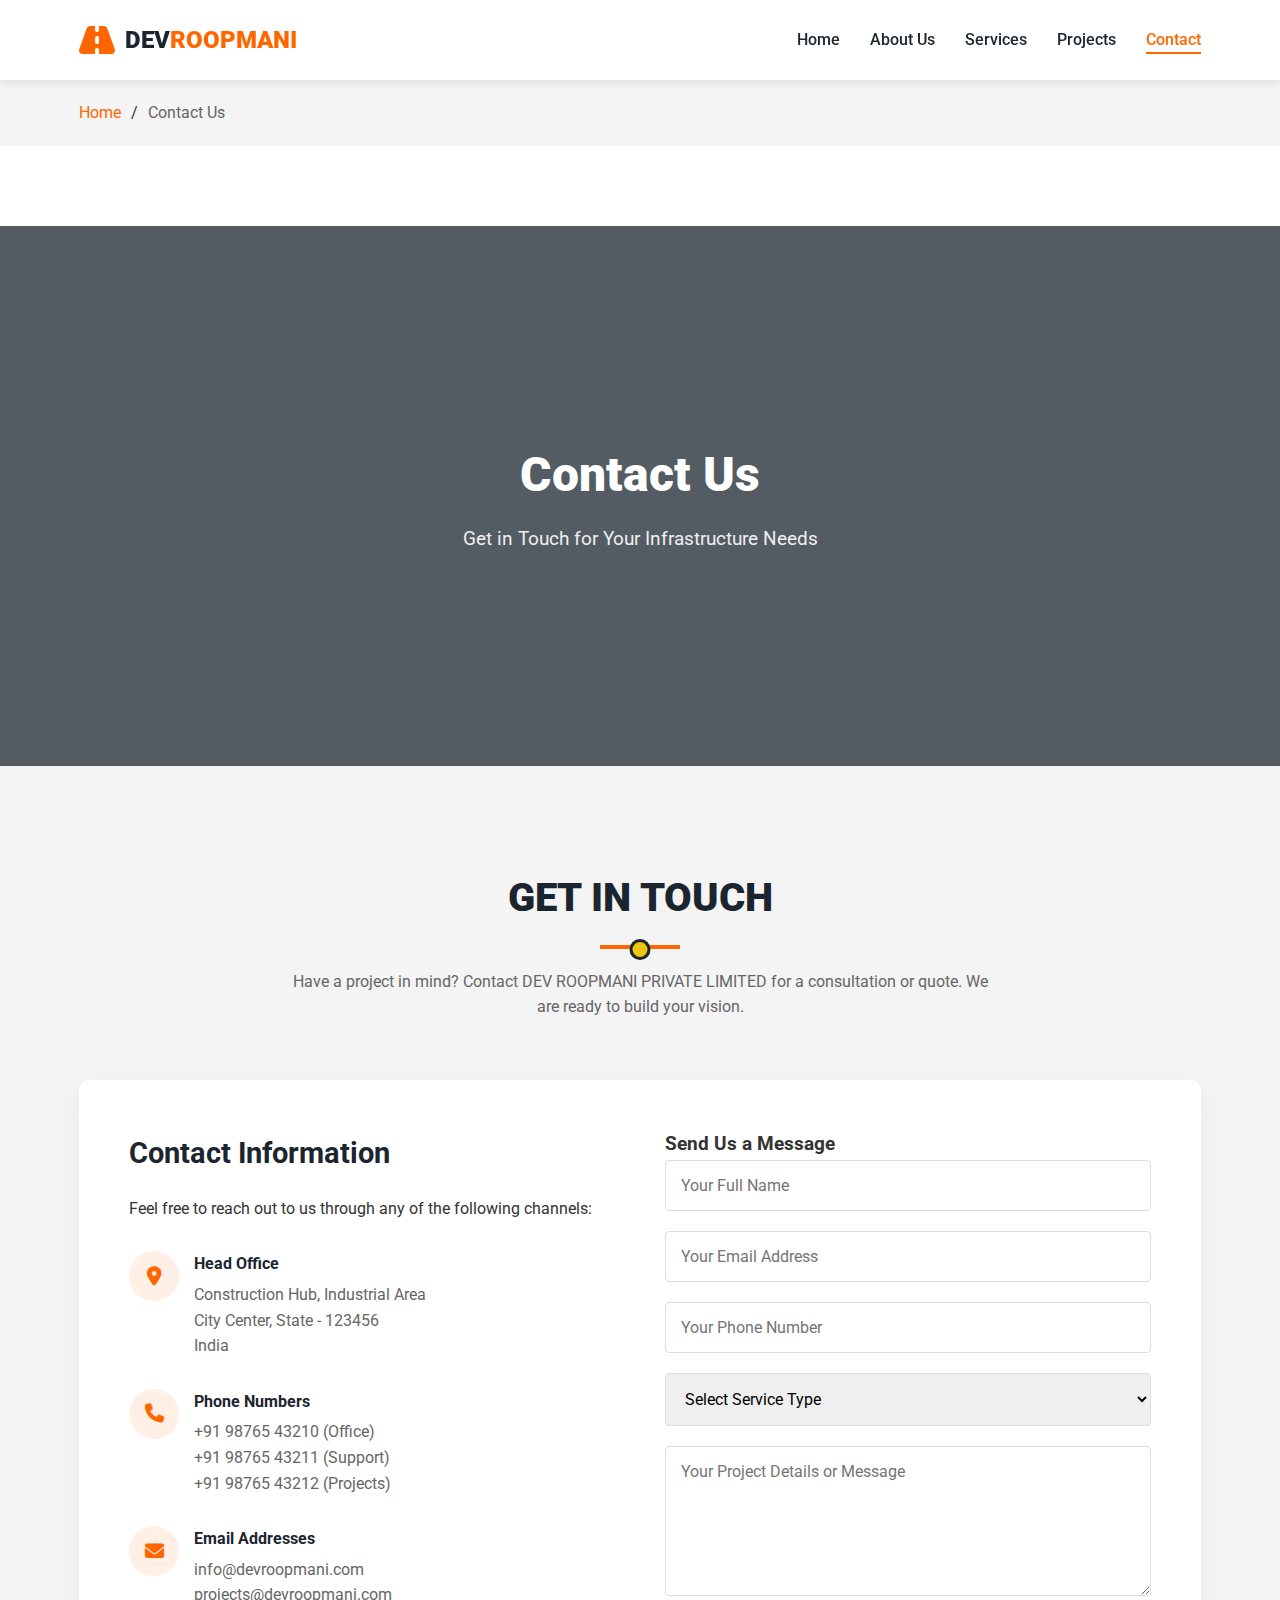
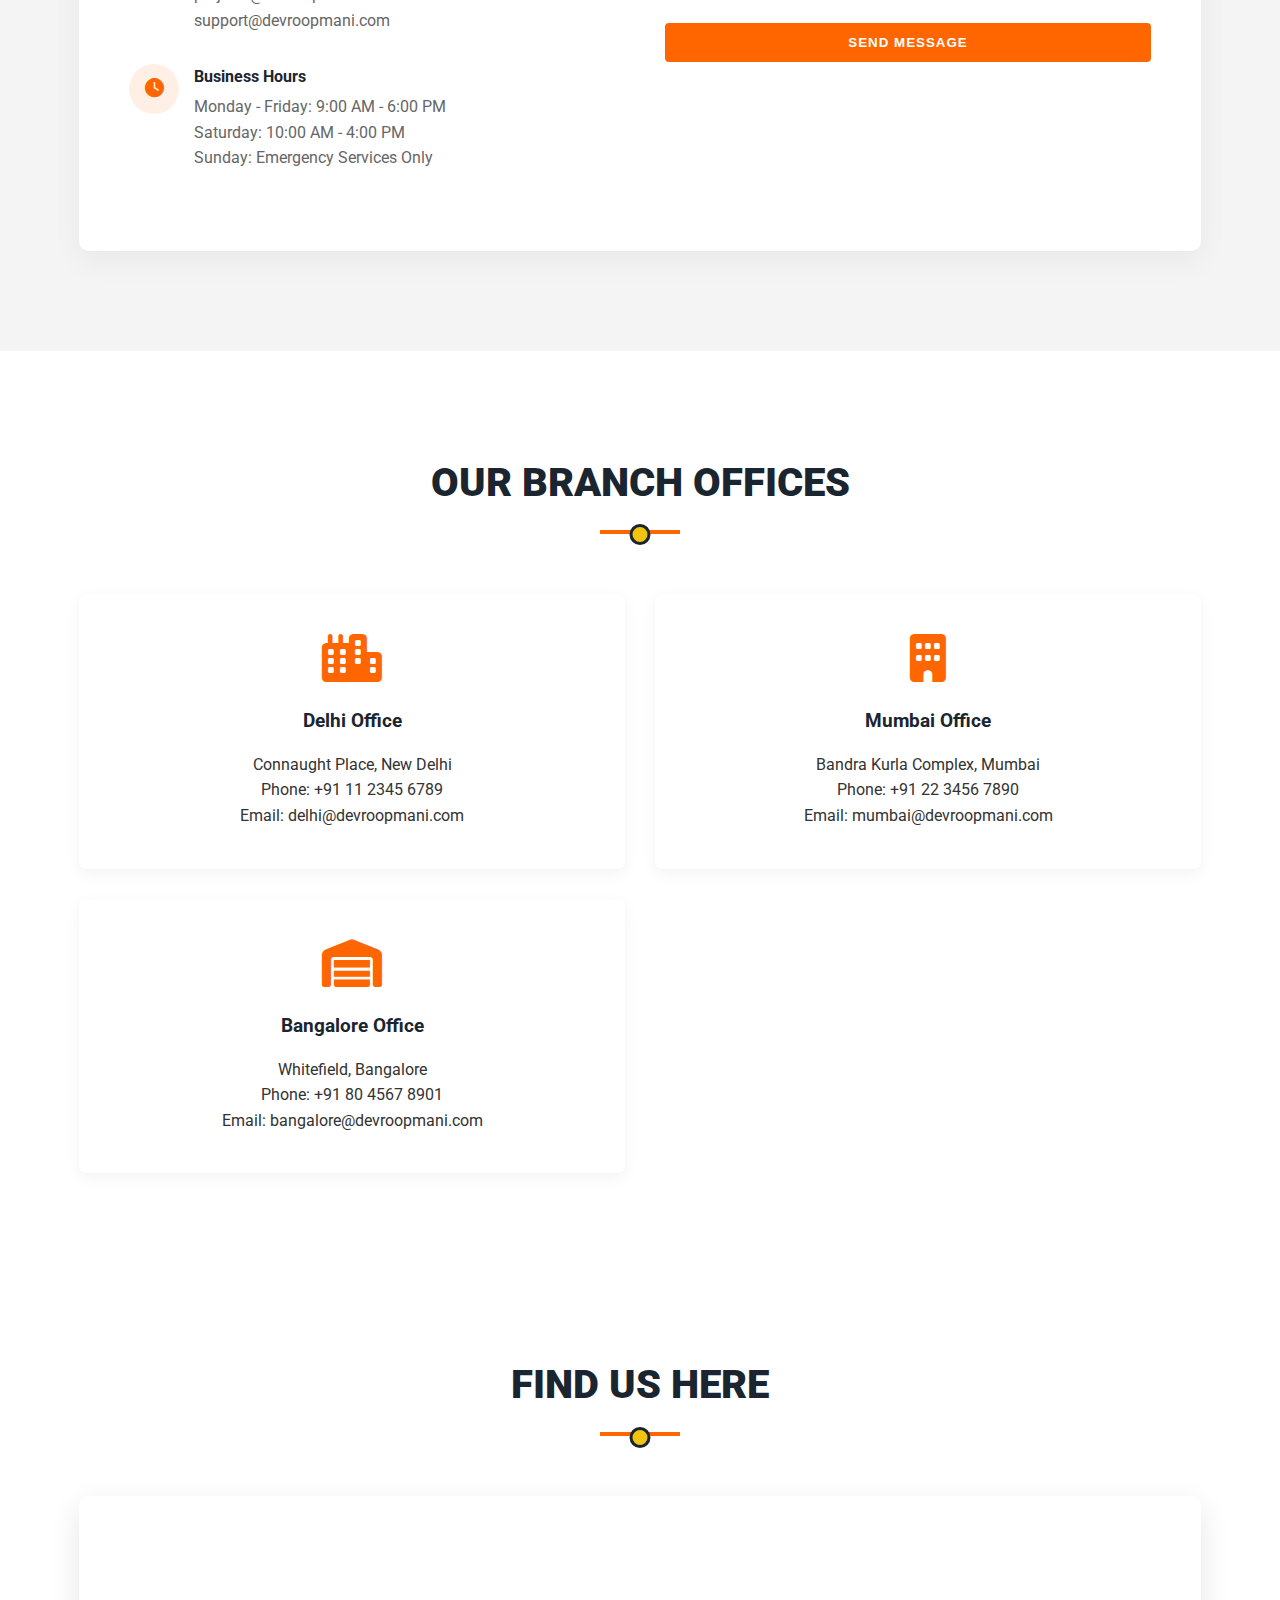
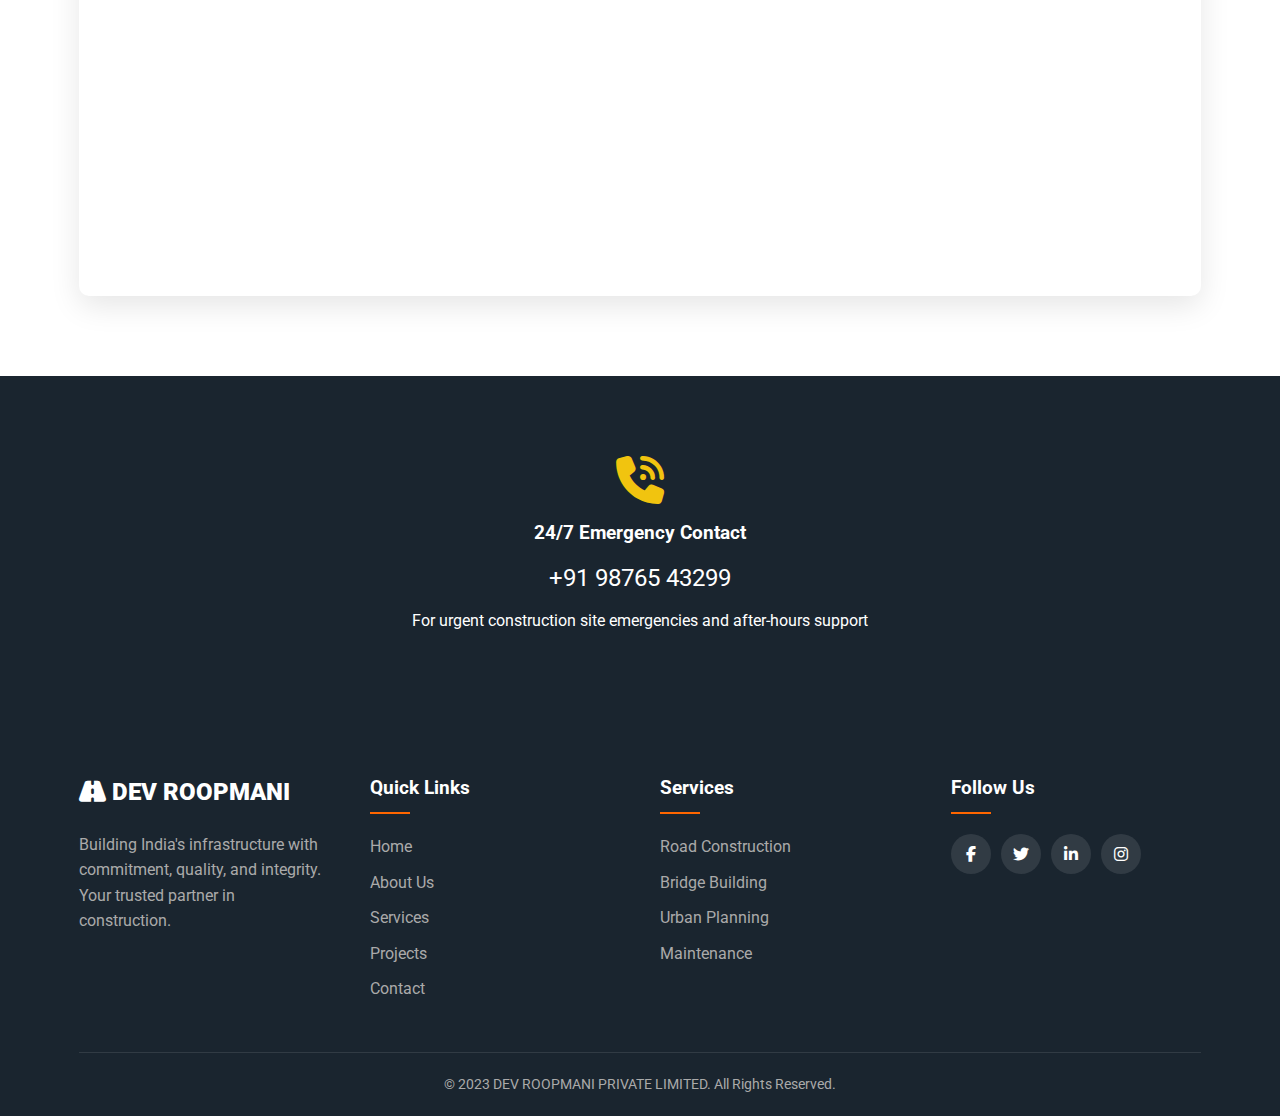
<file: contact.html>
<!DOCTYPE html>
<html lang="en">
<head>
    <meta charset="UTF-8">
    <meta name="viewport" content="width=device-width, initial-scale=1.0">
    <title>Contact Us | DEV ROOPMANI PRIVATE LIMITED</title>
    <meta name="description" content="Get in touch with DEV ROOPMANI PRIVATE LIMITED for road construction, infrastructure projects, consultations, and quotes.">
    
    <!-- Fonts -->
    <link rel="preconnect" href="https://fonts.googleapis.com">
    <link rel="preconnect" href="https://fonts.gstatic.com" crossorigin>
    <link href="https://fonts.googleapis.com/css2?family=Roboto:wght@300;400;500;700;900&family=Yellowtail&display=swap" rel="stylesheet">
    
    <!-- Font Awesome -->
    <link rel="stylesheet" href="https://cdnjs.cloudflare.com/ajax/libs/font-awesome/6.4.0/css/all.min.css">
    
    <!-- CSS Files -->
    <link rel="stylesheet" href="css/style.css">
    <link rel="stylesheet" href="css/responsive.css">
</head>
<body>
    <!-- Header -->
    <header>
        <div class="container">
            <nav>
                <a href="index.html" class="logo">
                    <i class="fa-solid fa-road"></i> DEV <span>ROOPMANI</span>
                </a>
                <ul class="nav-links" id="navLinks">
                    <li><a href="index.html">Home</a></li>
                    <li><a href="about.html">About Us</a></li>
                    <li><a href="services.html">Services</a></li>
                    <li><a href="projects.html">Projects</a></li>
                    <li><a href="contact.html" class="active">Contact</a></li>
                </ul>
                <div class="hamburger" id="hamburger">
                    <i class="fa-solid fa-bars"></i>
                </div>
            </nav>
        </div>
    </header>

    <!-- Breadcrumb -->
    <section class="breadcrumb">
        <div class="container">
            <a href="index.html">Home</a> / <span>Contact Us</span>
        </div>
    </section>

    <!-- Hero -->
    <section class="page-hero" style="background-image: linear-gradient(rgba(26, 37, 47, 0.75), rgba(26, 37, 47, 0.75)), url('https://picsum.photos/seed/contacthero/1920/1080');">
        <div class="container">
            <h1>Contact Us</h1>
            <p>Get in Touch for Your Infrastructure Needs</p>
        </div>
    </section>

    <!-- Contact Section -->
    <section class="contact-section">
        <div class="container">
            <div class="section-title">
                <h2>Get In Touch</h2>
                <span></span>
                <p style="max-width: 700px; margin: 20px auto 0; color: #666;">
                    Have a project in mind? Contact DEV ROOPMANI PRIVATE LIMITED for a consultation or quote. We are ready to build your vision.
                </p>
            </div>
            
            <div class="contact-container">
                <div class="contact-info">
                    <h3>Contact Information</h3>
                    <p style="margin-bottom: 30px;">Feel free to reach out to us through any of the following channels:</p>
                    
                    <div class="info-box">
                        <i class="fa-solid fa-location-dot"></i>
                        <div class="info-box-content">
                            <h4>Head Office</h4>
                            <p>Construction Hub, Industrial Area</p>
                            <p>City Center, State - 123456</p>
                            <p>India</p>
                        </div>
                    </div>
                    
                    <div class="info-box">
                        <i class="fa-solid fa-phone"></i>
                        <div class="info-box-content">
                            <h4>Phone Numbers</h4>
                            <p>+91 98765 43210 (Office)</p>
                            <p>+91 98765 43211 (Support)</p>
                            <p>+91 98765 43212 (Projects)</p>
                        </div>
                    </div>
                    
                    <div class="info-box">
                        <i class="fa-solid fa-envelope"></i>
                        <div class="info-box-content">
                            <h4>Email Addresses</h4>
                            <p>info@devroopmani.com</p>
                            <p>projects@devroopmani.com</p>
                            <p>support@devroopmani.com</p>
                        </div>
                    </div>
                    
                    <div class="info-box">
                        <i class="fa-solid fa-clock"></i>
                        <div class="info-box-content">
                            <h4>Business Hours</h4>
                            <p>Monday - Friday: 9:00 AM - 6:00 PM</p>
                            <p>Saturday: 10:00 AM - 4:00 PM</p>
                            <p>Sunday: Emergency Services Only</p>
                        </div>
                    </div>
                </div>

                <div class="contact-form">
                    <h3>Send Us a Message</h3>
                    <form id="contactForm">
                        <div class="form-group">
                            <input type="text" placeholder="Your Full Name" required>
                        </div>
                        <div class="form-group">
                            <input type="email" placeholder="Your Email Address" required>
                        </div>
                        <div class="form-group">
                            <input type="tel" placeholder="Your Phone Number" required>
                        </div>
                        <div class="form-group">
                            <select style="width: 100%; padding: 15px; border: 1px solid #ddd; border-radius: 4px; font-family: inherit; font-size: 1rem;">
                                <option value="">Select Service Type</option>
                                <option value="road-construction">Road Construction</option>
                                <option value="bridge-building">Bridge Building</option>
                                <option value="asphalt-paving">Asphalt Paving</option>
                                <option value="maintenance">Road Maintenance</option>
                                <option value="consultation">Project Consultation</option>
                                <option value="other">Other</option>
                            </select>
                        </div>
                        <div class="form-group">
                            <textarea rows="5" placeholder="Your Project Details or Message" required></textarea>
                        </div>
                        <button type="submit" class="btn" style="width: 100%;">Send Message</button>
                    </form>
                </div>
            </div>
        </div>
    </section>

    <!-- Branch Offices -->
    <section class="services-section" style="background-color: var(--white);">
        <div class="container">
            <div class="section-title">
                <h2>Our Branch Offices</h2>
                <span></span>
            </div>
            
            <div class="services-grid">
                <div class="service-card">
                    <i class="fa-solid fa-city service-icon"></i>
                    <h3>Delhi Office</h3>
                    <p>Connaught Place, New Delhi</p>
                    <p>Phone: +91 11 2345 6789</p>
                    <p>Email: delhi@devroopmani.com</p>
                </div>
                
                <div class="service-card">
                    <i class="fa-solid fa-building service-icon"></i>
                    <h3>Mumbai Office</h3>
                    <p>Bandra Kurla Complex, Mumbai</p>
                    <p>Phone: +91 22 3456 7890</p>
                    <p>Email: mumbai@devroopmani.com</p>
                </div>
                
                <div class="service-card">
                    <i class="fa-solid fa-warehouse service-icon"></i>
                    <h3>Bangalore Office</h3>
                    <p>Whitefield, Bangalore</p>
                    <p>Phone: +91 80 4567 8901</p>
                    <p>Email: bangalore@devroopmani.com</p>
                </div>
            </div>
        </div>
    </section>

    <!-- Map Section -->
    <section class="map-section">
        <div class="container">
            <div class="section-title">
                <h2>Find Us Here</h2>
                <span></span>
            </div>
            
            <div class="map-container">
                <iframe src="https://www.google.com/maps/embed?pb=!1m18!1m12!1m3!1d3503.837284742492!2d77.20985231508212!3d28.574782582440448!2m3!1f0!2f0!3f0!3m2!1i1024!2i768!4f13.1!3m3!1m2!1s0x390ce2daa9d9f4c9%3A0x23c7c1c45d9f0f8c!2sConnaught%20Place%2C%20New%20Delhi%2C%20Delhi!5e0!3m2!1sen!2sin!4v1629876543210!5m2!1sen!2sin" allowfullscreen="" loading="lazy"></iframe>
            </div>
        </div>
    </section>

    <!-- Emergency Contact -->
    <section class="features" style="padding: 60px 0;">
        <div class="container">
            <div class="services-grid" style="grid-template-columns: 1fr; text-align: center;">
                <div class="feature-item">
                    <i class="fa-solid fa-phone-volume" style="font-size: 3rem;"></i>
                    <h3>24/7 Emergency Contact</h3>
                    <p style="font-size: 1.5rem; margin: 10px 0;">+91 98765 43299</p>
                    <p>For urgent construction site emergencies and after-hours support</p>
                </div>
            </div>
        </div>
    </section>

    <!-- Footer -->
    <footer>
        <div class="container">
            <div class="footer-grid">
                <div class="footer-col">
                    <a href="index.html" class="footer-logo">
                        <i class="fa-solid fa-road"></i> DEV ROOPMANI
                    </a>
                    <p>Building India's infrastructure with commitment, quality, and integrity. Your trusted partner in construction.</p>
                </div>
                <div class="footer-col">
                    <h4>Quick Links</h4>
                    <ul>
                        <li><a href="index.html">Home</a></li>
                        <li><a href="about.html">About Us</a></li>
                        <li><a href="services.html">Services</a></li>
                        <li><a href="projects.html">Projects</a></li>
                        <li><a href="contact.html">Contact</a></li>
                    </ul>
                </div>
                <div class="footer-col">
                    <h4>Services</h4>
                    <ul>
                        <li><a href="services.html">Road Construction</a></li>
                        <li><a href="services.html">Bridge Building</a></li>
                        <li><a href="services.html">Urban Planning</a></li>
                        <li><a href="services.html">Maintenance</a></li>
                    </ul>
                </div>
                <div class="footer-col">
                    <h4>Follow Us</h4>
                    <div class="social-links">
                        <a href="#"><i class="fa-brands fa-facebook-f"></i></a>
                        <a href="#"><i class="fa-brands fa-twitter"></i></a>
                        <a href="#"><i class="fa-brands fa-linkedin-in"></i></a>
                        <a href="#"><i class="fa-brands fa-instagram"></i></a>
                    </div>
                </div>
            </div>
            <div class="copyright">
                <p>&copy; 2023 DEV ROOPMANI PRIVATE LIMITED. All Rights Reserved.</p>
            </div>
        </div>
    </footer>

    <!-- Toast Notification -->
    <div id="toast" class="toast">Message Sent Successfully! We will contact you soon.</div>

    <!-- JavaScript -->
    <script src="js/script.js"></script>
</body>
</html>
</file>
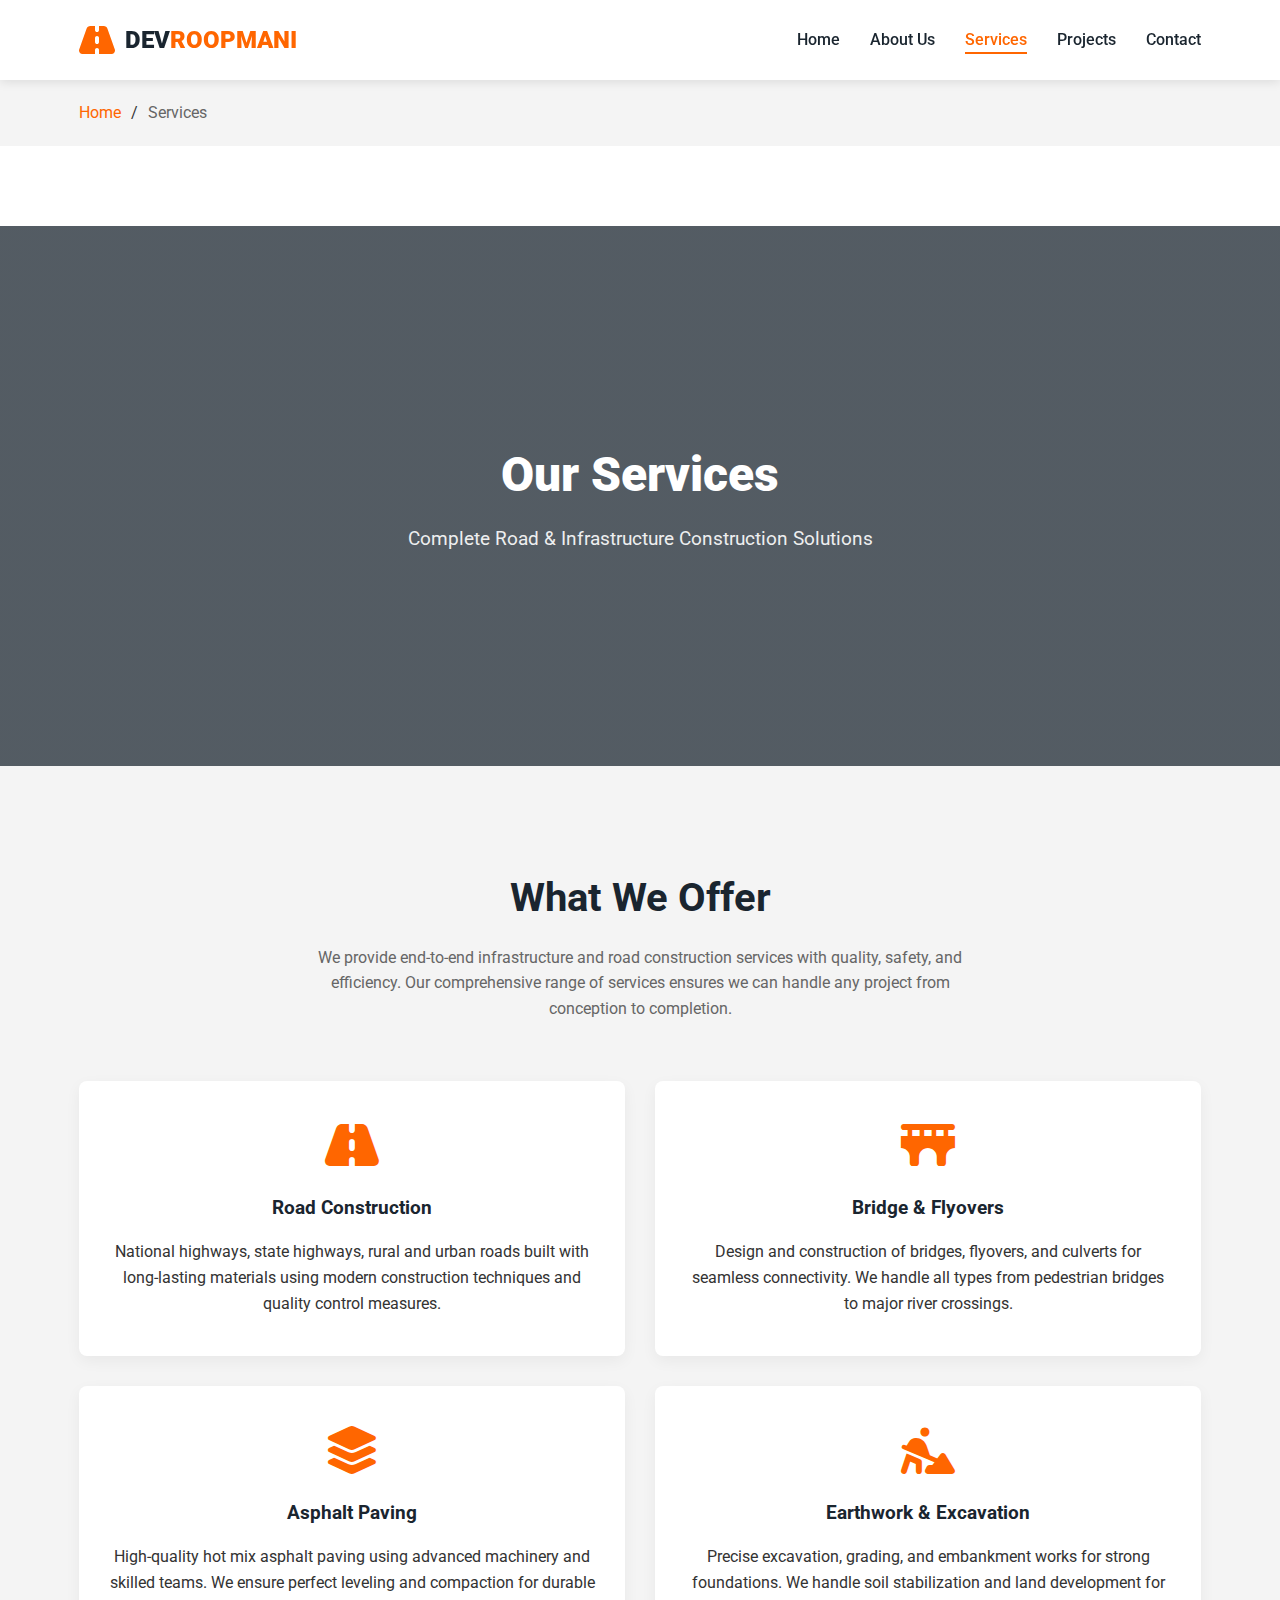
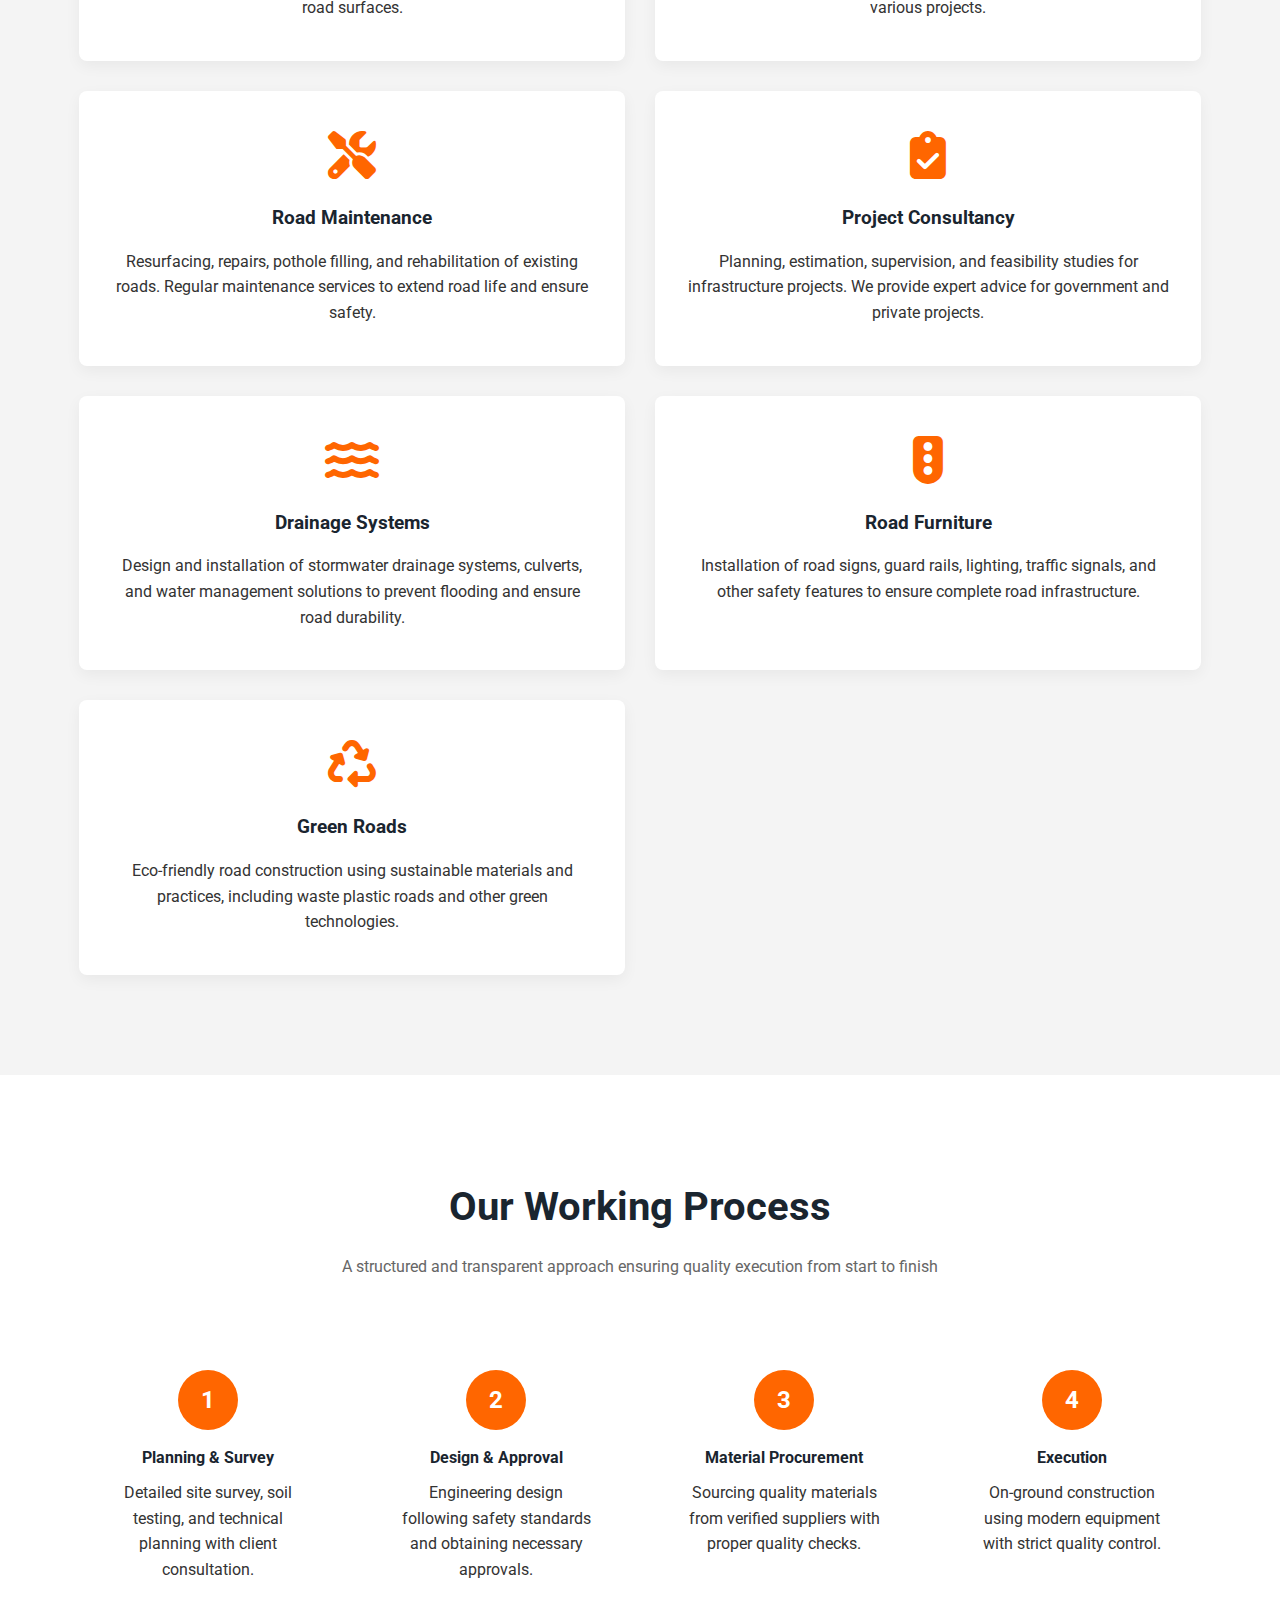
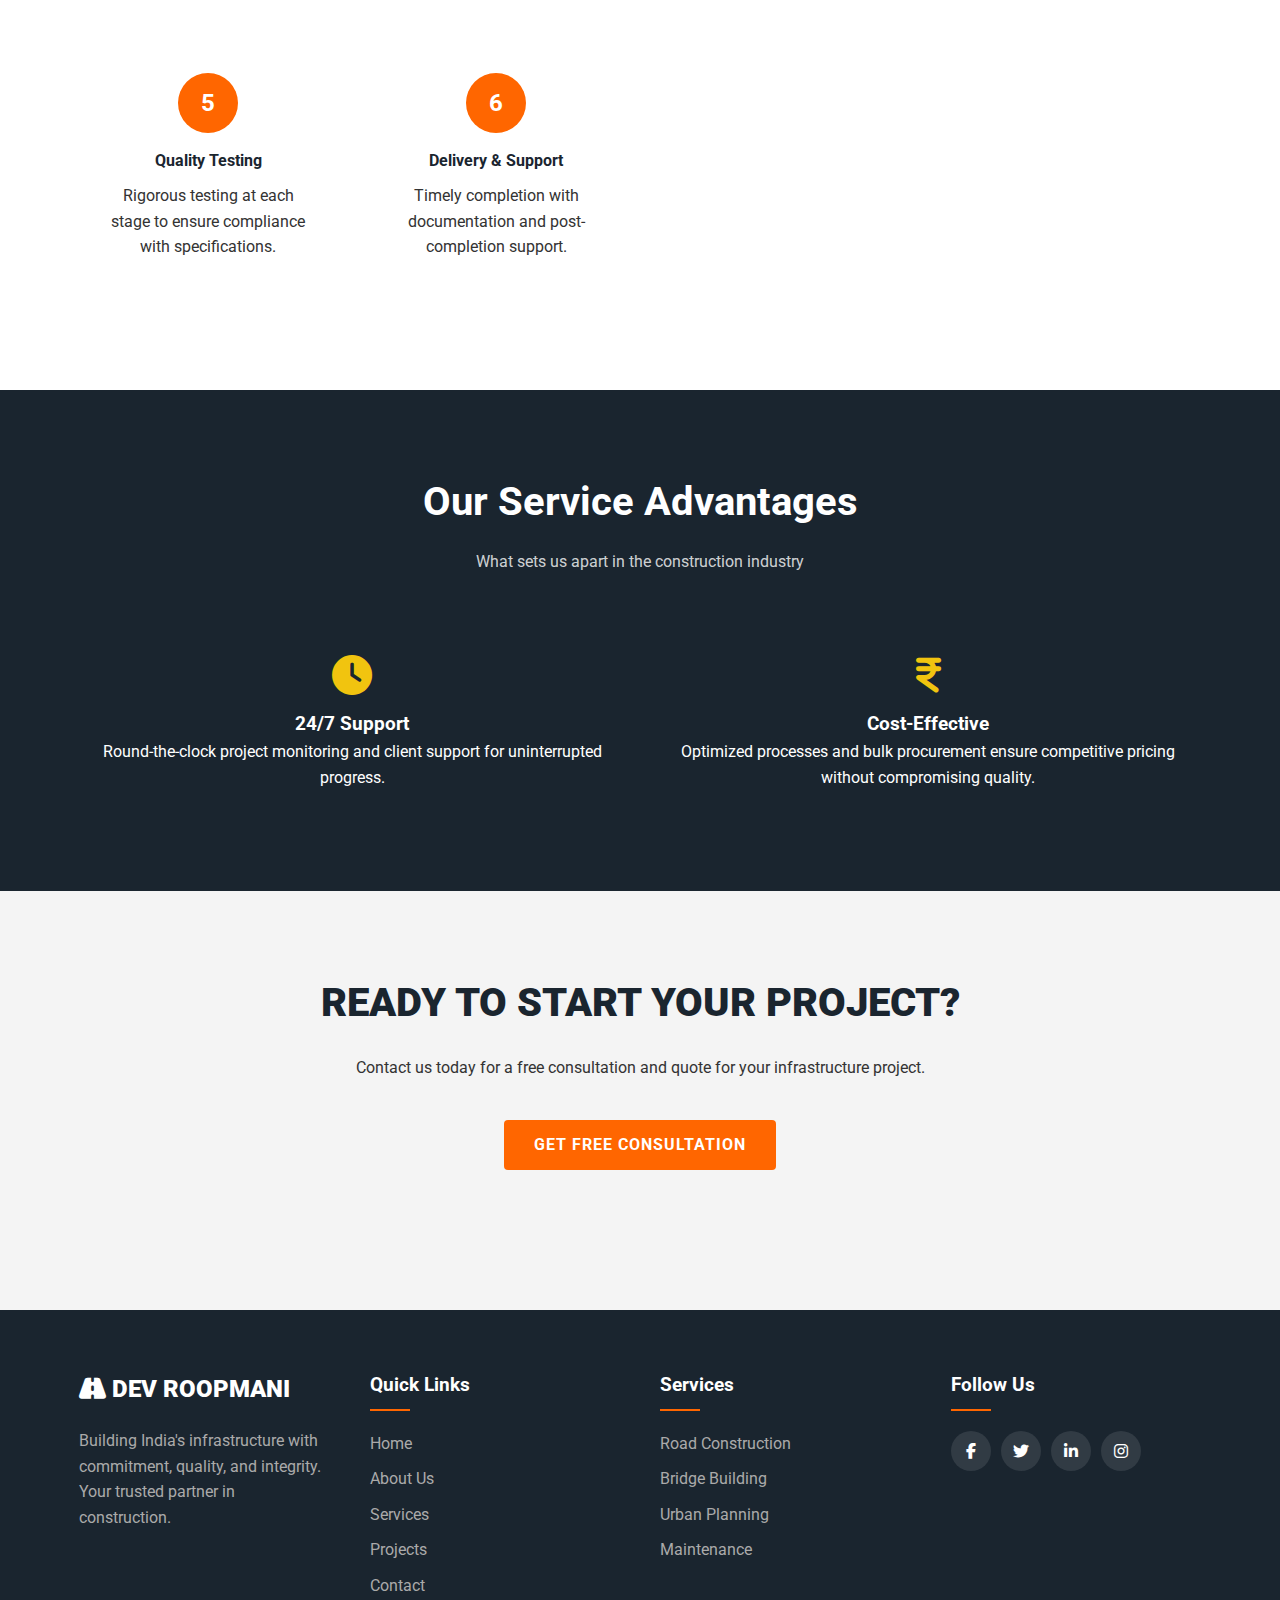
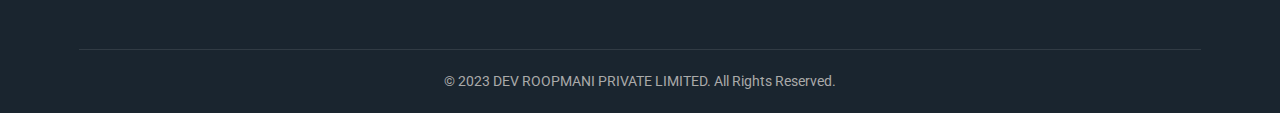
<file: services.html>
<!DOCTYPE html>
<html lang="en">
<head>
    <meta charset="UTF-8">
    <meta name="viewport" content="width=device-width, initial-scale=1.0">
    <title>Our Services | DEV ROOPMANI PRIVATE LIMITED</title>
    <meta name="description" content="Complete Road & Infrastructure Construction Solutions - Road Construction, Bridge Building, Asphalt Paving, Maintenance and more.">
    
    <!-- Fonts -->
    <link rel="preconnect" href="https://fonts.googleapis.com">
    <link rel="preconnect" href="https://fonts.gstatic.com" crossorigin>
    <link href="https://fonts.googleapis.com/css2?family=Roboto:wght@300;400;500;700;900&family=Yellowtail&display=swap" rel="stylesheet">
    
    <!-- Font Awesome -->
    <link rel="stylesheet" href="https://cdnjs.cloudflare.com/ajax/libs/font-awesome/6.4.0/css/all.min.css">
    
    <!-- CSS Files -->
    <link rel="stylesheet" href="css/style.css">
    <link rel="stylesheet" href="css/responsive.css">
</head>
<body>
    <!-- Header -->
    <header>
        <div class="container">
            <nav>
                <a href="index.html" class="logo">
                    <i class="fa-solid fa-road"></i> DEV <span>ROOPMANI</span>
                </a>
                <ul class="nav-links" id="navLinks">
                    <li><a href="index.html">Home</a></li>
                    <li><a href="about.html">About Us</a></li>
                    <li><a href="services.html" class="active">Services</a></li>
                    <li><a href="projects.html">Projects</a></li>
                    <li><a href="contact.html">Contact</a></li>
                </ul>
                <div class="hamburger" id="hamburger">
                    <i class="fa-solid fa-bars"></i>
                </div>
            </nav>
        </div>
    </header>

    <!-- Breadcrumb -->
    <section class="breadcrumb">
        <div class="container">
            <a href="index.html">Home</a> / <span>Services</span>
        </div>
    </section>

    <!-- Hero -->
    <section class="page-hero" style="background-image: linear-gradient(rgba(26, 37, 47, 0.75), rgba(26, 37, 47, 0.75)), url('https://picsum.photos/seed/highwaywork/1920/1080');">
        <div class="container">
            <h1>Our Services</h1>
            <p>Complete Road & Infrastructure Construction Solutions</p>
        </div>
    </section>

    <!-- Services -->
    <section class="services-section">
        <div class="container">
            <div class="services-header">
                <h2>What We Offer</h2>
                <p>
                    We provide end-to-end infrastructure and road construction services with quality, safety, and efficiency. Our comprehensive range of services ensures we can handle any project from conception to completion.
                </p>
            </div>

            <div class="services-grid">
                <div class="service-card">
                    <i class="fa-solid fa-road service-icon"></i>
                    <h3>Road Construction</h3>
                    <p>
                        National highways, state highways, rural and urban roads built with long-lasting materials using modern construction techniques and quality control measures.
                    </p>
                </div>

                <div class="service-card">
                    <i class="fa-solid fa-bridge service-icon"></i>
                    <h3>Bridge & Flyovers</h3>
                    <p>
                        Design and construction of bridges, flyovers, and culverts for seamless connectivity. We handle all types from pedestrian bridges to major river crossings.
                    </p>
                </div>

                <div class="service-card">
                    <i class="fa-solid fa-layer-group service-icon"></i>
                    <h3>Asphalt Paving</h3>
                    <p>
                        High-quality hot mix asphalt paving using advanced machinery and skilled teams. We ensure perfect leveling and compaction for durable road surfaces.
                    </p>
                </div>

                <div class="service-card">
                    <i class="fa-solid fa-person-digging service-icon"></i>
                    <h3>Earthwork & Excavation</h3>
                    <p>
                        Precise excavation, grading, and embankment works for strong foundations. We handle soil stabilization and land development for various projects.
                    </p>
                </div>

                <div class="service-card">
                    <i class="fa-solid fa-screwdriver-wrench service-icon"></i>
                    <h3>Road Maintenance</h3>
                    <p>
                        Resurfacing, repairs, pothole filling, and rehabilitation of existing roads. Regular maintenance services to extend road life and ensure safety.
                    </p>
                </div>

                <div class="service-card">
                    <i class="fa-solid fa-clipboard-check service-icon"></i>
                    <h3>Project Consultancy</h3>
                    <p>
                        Planning, estimation, supervision, and feasibility studies for infrastructure projects. We provide expert advice for government and private projects.
                    </p>
                </div>

                <div class="service-card">
                    <i class="fa-solid fa-water service-icon"></i>
                    <h3>Drainage Systems</h3>
                    <p>
                        Design and installation of stormwater drainage systems, culverts, and water management solutions to prevent flooding and ensure road durability.
                    </p>
                </div>

                <div class="service-card">
                    <i class="fa-solid fa-traffic-light service-icon"></i>
                    <h3>Road Furniture</h3>
                    <p>
                        Installation of road signs, guard rails, lighting, traffic signals, and other safety features to ensure complete road infrastructure.
                    </p>
                </div>

                <div class="service-card">
                    <i class="fa-solid fa-recycle service-icon"></i>
                    <h3>Green Roads</h3>
                    <p>
                        Eco-friendly road construction using sustainable materials and practices, including waste plastic roads and other green technologies.
                    </p>
                </div>
            </div>
        </div>
    </section>

    <!-- Process -->
    <section class="process">
        <div class="container">
            <div class="services-header">
                <h2>Our Working Process</h2>
                <p>
                    A structured and transparent approach ensuring quality execution from start to finish
                </p>
            </div>

            <div class="process-grid">
                <div class="process-step">
                    <span>1</span>
                    <h4>Planning & Survey</h4>
                    <p>Detailed site survey, soil testing, and technical planning with client consultation.</p>
                </div>

                <div class="process-step">
                    <span>2</span>
                    <h4>Design & Approval</h4>
                    <p>Engineering design following safety standards and obtaining necessary approvals.</p>
                </div>

                <div class="process-step">
                    <span>3</span>
                    <h4>Material Procurement</h4>
                    <p>Sourcing quality materials from verified suppliers with proper quality checks.</p>
                </div>

                <div class="process-step">
                    <span>4</span>
                    <h4>Execution</h4>
                    <p>On-ground construction using modern equipment with strict quality control.</p>
                </div>

                <div class="process-step">
                    <span>5</span>
                    <h4>Quality Testing</h4>
                    <p>Rigorous testing at each stage to ensure compliance with specifications.</p>
                </div>

                <div class="process-step">
                    <span>6</span>
                    <h4>Delivery & Support</h4>
                    <p>Timely completion with documentation and post-completion support.</p>
                </div>
            </div>
        </div>
    </section>

    <!-- Features -->
    <section class="features">
        <div class="container">
            <div class="services-header">
                <h2 style="color: white;">Our Service Advantages</h2>
                <p style="color: rgba(255,255,255,0.8);">What sets us apart in the construction industry</p>
            </div>
            <div class="services-grid" style="grid-template-columns: repeat(2, 1fr);">
                <div class="feature-item">
                    <i class="fa-solid fa-clock"></i>
                    <h3>24/7 Support</h3>
                    <p>Round-the-clock project monitoring and client support for uninterrupted progress.</p>
                </div>
                <div class="feature-item">
                    <i class="fa-solid fa-indian-rupee-sign"></i>
                    <h3>Cost-Effective</h3>
                    <p>Optimized processes and bulk procurement ensure competitive pricing without compromising quality.</p>
                </div>
            </div>
        </div>
    </section>

    <!-- CTA Section -->
    <section class="contact-section" style="padding: 80px 0;">
        <div class="container">
            <div class="section-title">
                <h2>Ready to Start Your Project?</h2>
                <p style="max-width: 700px; margin: 20px auto 40px;">Contact us today for a free consultation and quote for your infrastructure project.</p>
                <a href="contact.html" class="btn">Get Free Consultation</a>
            </div>
        </div>
    </section>

    <!-- Footer -->
    <footer>
        <div class="container">
            <div class="footer-grid">
                <div class="footer-col">
                    <a href="index.html" class="footer-logo">
                        <i class="fa-solid fa-road"></i> DEV ROOPMANI
                    </a>
                    <p>Building India's infrastructure with commitment, quality, and integrity. Your trusted partner in construction.</p>
                </div>
                <div class="footer-col">
                    <h4>Quick Links</h4>
                    <ul>
                        <li><a href="index.html">Home</a></li>
                        <li><a href="about.html">About Us</a></li>
                        <li><a href="services.html">Services</a></li>
                        <li><a href="projects.html">Projects</a></li>
                        <li><a href="contact.html">Contact</a></li>
                    </ul>
                </div>
                <div class="footer-col">
                    <h4>Services</h4>
                    <ul>
                        <li><a href="services.html">Road Construction</a></li>
                        <li><a href="services.html">Bridge Building</a></li>
                        <li><a href="services.html">Urban Planning</a></li>
                        <li><a href="services.html">Maintenance</a></li>
                    </ul>
                </div>
                <div class="footer-col">
                    <h4>Follow Us</h4>
                    <div class="social-links">
                        <a href="#"><i class="fa-brands fa-facebook-f"></i></a>
                        <a href="#"><i class="fa-brands fa-twitter"></i></a>
                        <a href="#"><i class="fa-brands fa-linkedin-in"></i></a>
                        <a href="#"><i class="fa-brands fa-instagram"></i></a>
                    </div>
                </div>
            </div>
            <div class="copyright">
                <p>&copy; 2023 DEV ROOPMANI PRIVATE LIMITED. All Rights Reserved.</p>
            </div>
        </div>
    </footer>

    <!-- JavaScript -->
    <script src="js/script.js"></script>
</body>
</html>
</file>
<file: css/style.css>
/* css/style.css */

:root {
    --primary-color: #ff6600;
    --secondary-color: #1a252f;
    --accent-color: #f1c40f;
    --text-color: #333;
    --light-bg: #f4f4f4;
    --white: #ffffff;
    --transition: all 0.3s ease-in-out;
}

* {
    margin: 0;
    padding: 0;
    box-sizing: border-box;
}

html {
    scroll-behavior: smooth;
}

body {
    font-family: 'Roboto', sans-serif;
    color: var(--text-color);
    line-height: 1.6;
    overflow-x: hidden;
}

/* --- Reusable Components --- */
.container {
    width: 90%;
    max-width: 1200px;
    margin: 0 auto;
    padding: 0 15px;
}

.btn {
    display: inline-block;
    padding: 12px 30px;
    background-color: var(--primary-color);
    color: var(--white);
    text-decoration: none;
    font-weight: 700;
    border-radius: 4px;
    transition: var(--transition);
    border: none;
    cursor: pointer;
    text-transform: uppercase;
    letter-spacing: 1px;
}

.btn:hover {
    background-color: #e65c00;
    transform: translateY(-2px);
    box-shadow: 0 5px 15px rgba(255, 102, 0, 0.3);
}

.btn-outline {
    background-color: transparent;
    border: 2px solid var(--white);
    margin-left: 10px;
}

.btn-outline:hover {
    background-color: var(--white);
    color: var(--primary-color);
}

.section-title {
    text-align: center;
    margin-bottom: 60px;
    position: relative;
}

.section-title h2 {
    font-size: 2.5rem;
    color: var(--secondary-color);
    font-weight: 900;
    text-transform: uppercase;
}

.section-title span {
    display: block;
    width: 80px;
    height: 4px;
    background-color: var(--primary-color);
    margin: 15px auto 0;
    position: relative;
}

.section-title span::before {
    content: '';
    position: absolute;
    width: 15px;
    height: 15px;
    background-color: var(--accent-color);
    border-radius: 50%;
    top: -5.5px;
    left: 50%;
    transform: translateX(-50%);
    border: 3px solid var(--secondary-color);
}

/* --- Header & Navigation --- */
header {
    background-color: var(--white);
    box-shadow: 0 2px 10px rgba(0,0,0,0.1);
    position: fixed;
    width: 100%;
    top: 0;
    z-index: 1000;
}

nav {
    display: flex;
    justify-content: space-between;
    align-items: center;
    height: 80px;
}

.logo {
    display: flex;
    align-items: center;
    font-size: 1.5rem;
    font-weight: 900;
    color: var(--secondary-color);
    text-decoration: none;
}

.logo i {
    font-size: 2rem;
    color: var(--primary-color);
    margin-right: 10px;
}

.logo span {
    color: var(--primary-color);
}

.nav-links {
    display: flex;
    list-style: none;
}

.nav-links li {
    margin-left: 30px;
}

.nav-links a {
    text-decoration: none;
    color: var(--secondary-color);
    font-weight: 500;
    transition: var(--transition);
    position: relative;
}

.nav-links a::after {
    content: '';
    position: absolute;
    width: 0;
    height: 2px;
    background-color: var(--primary-color);
    bottom: -5px;
    left: 0;
    transition: var(--transition);
}

.nav-links a:hover::after {
    width: 100%;
}

.nav-links a.active {
    color: var(--primary-color);
}

.nav-links a.active::after {
    width: 100%;
}

.hamburger {
    display: none;
    cursor: pointer;
    font-size: 1.5rem;
    color: var(--secondary-color);
}

/* --- Hero Section --- */
.hero {
    height: 100vh;
    background: linear-gradient(rgba(26, 37, 47, 0.7), rgba(26, 37, 47, 0.7)), url('https://hexagon.com/-/media/project/one-web/master-site/altudo/l1247-specific-industry-segment/excavator-prepping-for-roadwork.jpg?iar=0&hash=AB5C8092091361AA6C6D888EA11E207A');
    background-size: cover;
    background-position: center;
    background-attachment: fixed;
    display: flex;
    align-items: center;
    justify-content: center;
    text-align: center;
    color: var(--white);
    padding-top: 80px;
}

.hero-content h1 {
    font-size: 3.5rem;
    font-weight: 900;
    margin-bottom: 20px;
    opacity: 0;
    transform: translateY(30px);
    animation: fadeUp 1s forwards 0.5s;
}

.hero-content p {
    font-size: 1.2rem;
    margin-bottom: 40px;
    max-width: 700px;
    margin-left: auto;
    margin-right: auto;
    opacity: 0;
    transform: translateY(30px);
    animation: fadeUp 1s forwards 0.8s;
}

.hero-btns {
    opacity: 0;
    transform: translateY(30px);
    animation: fadeUp 1s forwards 1.1s;
}

@keyframes fadeUp {
    to {
        opacity: 1;
        transform: translateY(0);
    }
}

/* --- Page Hero --- */
.page-hero {
    height: 60vh;
    background: linear-gradient(rgba(26, 37, 47, 0.7), rgba(26, 37, 47, 0.7)), url('https://picsum.photos/seed/constructionteam/1920/1080');
    background-size: cover;
    background-position: center;
    display: flex;
    align-items: center;
    text-align: center;
    color: var(--white);
    margin-top: 80px;
}

.page-hero h1 {
    font-size: 3rem;
    font-weight: 900;
    margin-bottom: 10px;
}

.page-hero p {
    font-size: 1.2rem;
    opacity: 0.9;
}

/* --- About Section --- */
.about {
    padding: 100px 0;
    background-color: var(--white);
}

.about-grid {
    display: grid;
    grid-template-columns: 1fr 1fr;
    gap: 50px;
    align-items: center;
}

.about-img {
    position: relative;
}

.about-img img {
    width: 100%;
    border-radius: 8px;
    box-shadow: 0 10px 30px rgba(0,0,0,0.1);
}

.about-img::before {
    content: '';
    position: absolute;
    width: 150px;
    height: 150px;
    border: 10px solid rgba(255, 102, 0, 0.1);
    top: -20px;
    left: -20px;
    border-radius: 8px;
    z-index: -1;
}

.about-content h3 {
    font-size: 1.8rem;
    margin-bottom: 20px;
    color: var(--secondary-color);
}

.about-content p {
    margin-bottom: 20px;
    color: #666;
}

.stats {
    display: flex;
    gap: 30px;
    margin-top: 30px;
}

.stat-item h4 {
    font-size: 2.5rem;
    color: var(--primary-color);
    font-weight: 900;
}

.stat-item p {
    font-weight: 500;
    color: var(--secondary-color);
}

/* --- Vision & Mission --- */
.vm-section {
    background: var(--light-bg);
    padding: 80px 0;
}

.vm-grid {
    display: grid;
    grid-template-columns: repeat(auto-fit, minmax(280px, 1fr));
    gap: 30px;
}

.vm-card {
    background: var(--white);
    padding: 40px;
    border-radius: 8px;
    box-shadow: 0 10px 20px rgba(0,0,0,0.05);
    transition: var(--transition);
    text-align: center;
}

.vm-card:hover {
    transform: translateY(-10px);
}

.vm-card i {
    font-size: 2.5rem;
    color: var(--primary-color);
    margin-bottom: 20px;
}

.vm-card h3 {
    margin-bottom: 15px;
    color: var(--secondary-color);
}

/* --- Leadership --- */
.leadership {
    padding: 100px 0;
    text-align: center;
}

.leaders-grid {
    display: grid;
    grid-template-columns: repeat(auto-fit, minmax(250px, 1fr));
    gap: 30px;
    margin-top: 50px;
}

.leader-card {
    background: var(--white);
    padding: 30px;
    border-radius: 10px;
    box-shadow: 0 10px 20px rgba(0,0,0,0.05);
    text-align: center;
}

.leader-card img {
    width: 120px;
    height: 120px;
    border-radius: 50%;
    object-fit: cover;
    margin-bottom: 15px;
}

.leader-card h4 {
    color: var(--secondary-color);
    margin-bottom: 5px;
}

.leader-card span {
    color: var(--primary-color);
    font-weight: 500;
    font-size: 0.9rem;
}

/* --- Services Section --- */
.services-section {
    padding: 100px 0;
    background: var(--light-bg);
}

.services-header {
    text-align: center;
    margin-bottom: 60px;
}

.services-header h2 {
    font-size: 2.5rem;
    color: var(--secondary-color);
    margin-bottom: 15px;
}

.services-header p {
    color: #666;
    max-width: 700px;
    margin: 0 auto;
}

.services-grid {
    display: grid;
    grid-template-columns: repeat(auto-fit, minmax(400px, 1fr));
    gap: 30px;
}

.service-card {
    background: var(--white);
    padding: 40px 30px;
    border-radius: 8px;
    text-align: center;
    transition: var(--transition);
    box-shadow: 0 5px 15px rgba(0,0,0,0.05);
    position: relative;
    overflow: hidden;
    z-index: 1;
}

.service-card::before {
    content: '';
    position: absolute;
    width: 0%;
    height: 5px;
    background-color: var(--primary-color);
    bottom: 0;
    left: 0;
    transition: var(--transition);
    z-index: 2;
}

.service-card:hover {
    transform: translateY(-10px);
    box-shadow: 0 15px 30px rgba(0,0,0,0.1);
}

.service-card:hover::before {
    width: 100%;
}

.service-icon {
    font-size: 3rem;
    color: var(--primary-color);
    margin-bottom: 25px;
    display: inline-block;
}

.service-card h3 {
    margin-bottom: 15px;
    color: var(--secondary-color);
}

/* --- Process --- */
.process {
    padding: 100px 0;
    background: var(--white);
}

.process-grid {
    display: grid;
    grid-template-columns: repeat(auto-fit, minmax(220px, 1fr));
    gap: 30px;
    text-align: center;
}

.process-step {
    padding: 30px;
}

.process-step span {
    display: inline-block;
    width: 60px;
    height: 60px;
    border-radius: 50%;
    background: var(--primary-color);
    color: var(--white);
    font-size: 1.5rem;
    line-height: 60px;
    margin-bottom: 15px;
    font-weight: 700;
}

.process-step h4 {
    color: var(--secondary-color);
    margin-bottom: 10px;
}

/* --- Projects Section --- */
.projects-section {
    padding: 100px 0;
    background-color: var(--light-bg);
}

.project-grid {
    display: grid;
    grid-template-columns: repeat(auto-fit, minmax(350px, 1fr));
    gap: 20px;
}

.project-card {
    position: relative;
    overflow: hidden;
    border-radius: 8px;
    height: 300px;
}

.project-card img {
    width: 100%;
    height: 100%;
    object-fit: cover;
    transition: transform 0.5s ease;
}

.project-card:hover img {
    transform: scale(1.1);
}

.project-overlay {
    position: absolute;
    bottom: 0;
    left: 0;
    width: 100%;
    background: linear-gradient(transparent, rgba(0,0,0,0.8));
    padding: 30px;
    transform: translateY(100px);
    transition: var(--transition);
    color: var(--white);
}

.project-card:hover .project-overlay {
    transform: translateY(0);
}

.project-overlay h4 {
    font-size: 1.3rem;
    margin-bottom: 5px;
}

.project-overlay p {
    font-size: 0.9rem;
    opacity: 0.9;
}

/* --- Features / Why Choose Us --- */
.features {
    background: var(--secondary-color) url('https://www.transparenttextures.com/patterns/carbon-fibre.png');
    color: var(--white);
    padding: 80px 0;
    text-align: center;
}

.feature-item {
    padding: 20px;
}

.feature-item i {
    font-size: 2.5rem;
    color: var(--accent-color);
    margin-bottom: 15px;
}

/* --- Contact Section --- */
.contact-section {
    padding: 100px 0;
    background-color: var(--light-bg);
}

.contact-container {
    display: grid;
    grid-template-columns: 1fr 1fr;
    gap: 50px;
    background: var(--white);
    padding: 50px;
    border-radius: 10px;
    box-shadow: 0 10px 30px rgba(0,0,0,0.05);
}

.contact-info h3 {
    font-size: 1.8rem;
    color: var(--secondary-color);
    margin-bottom: 20px;
}

.info-box {
    display: flex;
    margin-bottom: 30px;
}

.info-box i {
    width: 50px;
    height: 50px;
    background-color: rgba(255, 102, 0, 0.1);
    color: var(--primary-color);
    display: flex;
    align-items: center;
    justify-content: center;
    border-radius: 50%;
    font-size: 1.2rem;
    margin-right: 15px;
    flex-shrink: 0;
}

.info-box-content h4 {
    margin-bottom: 5px;
    color: var(--secondary-color);
}

.info-box-content p {
    color: #666;
}

.form-group {
    margin-bottom: 20px;
}

.form-group input, .form-group textarea {
    width: 100%;
    padding: 15px;
    border: 1px solid #ddd;
    border-radius: 4px;
    font-family: inherit;
    transition: var(--transition);
    font-size: 1rem;
}

.form-group textarea {
    min-height: 150px;
    resize: vertical;
}

.form-group input:focus, .form-group textarea:focus {
    outline: none;
    border-color: var(--primary-color);
    box-shadow: 0 0 5px rgba(255, 102, 0, 0.2);
}

/* --- Footer --- */
footer {
    background-color: var(--secondary-color);
    color: #aaa;
    padding: 60px 0 20px;
}

.footer-grid {
    display: grid;
    grid-template-columns: repeat(auto-fit, minmax(200px, 1fr));
    gap: 40px;
    margin-bottom: 40px;
}

.footer-logo {
    color: var(--white);
    font-size: 1.5rem;
    font-weight: 900;
    margin-bottom: 20px;
    display: inline-block;
    text-decoration: none;
}

.footer-col h4 {
    color: var(--white);
    margin-bottom: 20px;
    font-size: 1.2rem;
    position: relative;
    padding-bottom: 10px;
}

.footer-col h4::after {
    content: '';
    position: absolute;
    left: 0;
    bottom: 0;
    width: 40px;
    height: 2px;
    background-color: var(--primary-color);
}

.footer-col ul {
    list-style: none;
}

.footer-col ul li {
    margin-bottom: 10px;
}

.footer-col ul li a {
    color: #aaa;
    text-decoration: none;
    transition: var(--transition);
}

.footer-col ul li a:hover {
    color: var(--primary-color);
    padding-left: 5px;
}

.social-links {
    display: flex;
    gap: 10px;
}

.social-links a {
    display: inline-flex;
    width: 40px;
    height: 40px;
    background-color: rgba(255,255,255,0.1);
    color: var(--white);
    align-items: center;
    justify-content: center;
    border-radius: 50%;
    text-decoration: none;
    transition: var(--transition);
}

.social-links a:hover {
    background-color: var(--primary-color);
    transform: translateY(-3px);
}

.copyright {
    text-align: center;
    border-top: 1px solid rgba(255,255,255,0.1);
    padding-top: 20px;
    font-size: 0.9rem;
}

/* --- Toast Notification --- */
.toast {
    visibility: hidden;
    min-width: 250px;
    background-color: var(--secondary-color);
    color: #fff;
    text-align: center;
    border-radius: 4px;
    padding: 16px;
    position: fixed;
    z-index: 1001;
    left: 50%;
    bottom: 30px;
    transform: translateX(-50%);
    border-left: 5px solid var(--primary-color);
    box-shadow: 0 4px 12px rgba(0,0,0,0.3);
    opacity: 0;
    transition: opacity 0.5s, bottom 0.5s;
}

.toast.show {
    visibility: visible;
    opacity: 1;
    bottom: 50px;
}

/* --- Breadcrumb --- */
.breadcrumb {
    background: var(--light-bg);
    padding: 20px 0;
    margin-top: 80px;
}

.breadcrumb .container {
    display: flex;
    align-items: center;
    gap: 10px;
}

.breadcrumb a {
    color: var(--primary-color);
    text-decoration: none;
}

.breadcrumb span {
    color: #666;
}

/* --- Map Section --- */
.map-section {
    padding: 80px 0;
    background: var(--white);
}

.map-container {
    border-radius: 10px;
    overflow: hidden;
    box-shadow: 0 10px 30px rgba(0,0,0,0.1);
    height: 400px;
}

.map-container iframe {
    width: 100%;
    height: 100%;
    border: none;
}

/* --- Testimonials --- */
.testimonials {
    padding: 100px 0;
    background: var(--light-bg);
}

.testimonial-grid {
    display: grid;
    grid-template-columns: repeat(auto-fit, minmax(300px, 1fr));
    gap: 30px;
}

.testimonial-card {
    background: var(--white);
    padding: 30px;
    border-radius: 10px;
    box-shadow: 0 10px 20px rgba(0,0,0,0.05);
}

.testimonial-text {
    font-style: italic;
    margin-bottom: 20px;
    color: #555;
}

.testimonial-author {
    display: flex;
    align-items: center;
    gap: 15px;
}

.testimonial-author img {
    width: 50px;
    height: 50px;
    border-radius: 50%;
    object-fit: cover;
}

.author-info h5 {
    color: var(--secondary-color);
    margin-bottom: 5px;
}

.author-info span {
    color: var(--primary-color);
    font-size: 0.9rem;
}
</file>
<file: css/responsive.css>
/* css/responsive.css */

@media (max-width: 768px) {
    .nav-links {
        position: fixed;
        right: -100%;
        top: 80px;
        height: calc(100vh - 80px);
        background-color: var(--white);
        flex-direction: column;
        width: 100%;
        text-align: center;
        padding-top: 50px;
        transition: 0.5s;
        box-shadow: 0 5px 10px rgba(0,0,0,0.1);
        z-index: 999;
    }

    .nav-links.active {
        right: 0;
    }

    .nav-links li {
        margin: 20px 0;
    }

    .hamburger {
        display: block;
    }

    .hero-content h1,
    .page-hero h1 {
        font-size: 2.5rem;
    }

    .hero-content p,
    .page-hero p {
        font-size: 1.1rem;
    }

    .about-grid,
    .contact-container {
        grid-template-columns: 1fr;
    }

    .about-img {
        order: -1;
    }

    .stats {
        flex-direction: column;
        gap: 20px;
        text-align: center;
    }

    .project-grid,
    .services-grid {
        grid-template-columns: 1fr;
    }

    .features .services-grid {
        grid-template-columns: 1fr;
    }

    .feature-item {
        margin-bottom: 30px;
    }

    .footer-grid {
        grid-template-columns: 1fr;
        gap: 30px;
    }

    .vm-grid,
    .leaders-grid,
    .testimonial-grid {
        grid-template-columns: 1fr;
    }

    .contact-container {
        padding: 30px 20px;
    }

    .info-box {
        flex-direction: column;
        text-align: center;
    }

    .info-box i {
        margin-right: 0;
        margin-bottom: 15px;
    }

    .social-links {
        justify-content: center;
    }

    .section-title h2 {
        font-size: 2rem;
    }

    .services-header h2 {
        font-size: 2rem;
    }

    .process-grid {
        grid-template-columns: 1fr;
    }

    .map-container {
        height: 300px;
    }
}

@media (max-width: 480px) {
    .hero-content h1,
    .page-hero h1 {
        font-size: 2rem;
    }

    .hero-content p,
    .page-hero p {
        font-size: 1rem;
    }

    .section-title h2,
    .services-header h2 {
        font-size: 1.8rem;
    }

    .service-card,
    .contact-container,
    .vm-card,
    .leader-card,
    .testimonial-card {
        padding: 30px 20px;
    }

    .btn {
        padding: 10px 20px;
        font-size: 0.9rem;
    }

    .hero-btns .btn-outline {
        margin-left: 0;
        margin-top: 15px;
        display: block;
    }

    .logo {
        font-size: 1.2rem;
    }

    .logo i {
        font-size: 1.5rem;
    }

    .stat-item h4 {
        font-size: 2rem;
    }

    .project-card {
        height: 250px;
    }

    .project-overlay {
        padding: 20px;
    }
}

@media (min-width: 769px) and (max-width: 1024px) {
    .container {
        width: 95%;
    }

    .project-grid {
        grid-template-columns: repeat(2, 1fr);
    }

    .services-grid {
        grid-template-columns: repeat(2, 1fr);
    }

    .features .services-grid {
        grid-template-columns: repeat(3, 1fr);
    }

    .feature-item {
        padding: 15px;
    }

    .hero-content h1 {
        font-size: 3rem;
    }

    .page-hero h1 {
        font-size: 2.5rem;
    }
}

@media (min-width: 1025px) and (max-width: 1200px) {
    .container {
        width: 90%;
    }

    .nav-links li {
        margin-left: 20px;
    }
}

/* Print Styles */
@media print {
    header,
    footer,
    .hero-btns,
    .social-links,
    .contact-form {
        display: none;
    }

    .hero,
    .page-hero {
        height: auto;
        padding: 50px 0;
        background: none;
        color: var(--text-color);
    }

    .hero-content h1,
    .page-hero h1 {
        color: var(--secondary-color);
        font-size: 2rem;
    }

    body {
        color: #000;
    }

    .container {
        max-width: 100%;
    }

    a {
        color: #000;
        text-decoration: none;
    }
}

/* Small responsive + mobile-menu usability fixes */

/* Make hamburger easier to tap and always be above the nav */
.hamburger {
    display: none;
    cursor: pointer;
    font-size: 1.5rem;
    color: var(--secondary-color);
    z-index: 1002;             /* ensures it's above nav when menu slides in */
    background: transparent;
    border: none;
    padding: 10px;
    border-radius: 8px;
}

/* When menu is open, lock body scroll */
body.nav-open {
    overflow: hidden;
}

/* Mobile nav layout (keeps your existing behaviour) */
@media (max-width: 768px) {
    .hamburger {
        display: block;
    }

    .nav-links {
        position: fixed;
        right: -100%;
        top: 80px;
        height: calc(100vh - 80px);
        background-color: var(--white);
        flex-direction: column;
        width: 100%;
        text-align: center;
        padding-top: 50px;
        transition: right 0.35s cubic-bezier(.2,.9,.2,1);
        box-shadow: 0 5px 10px rgba(0,0,0,0.1);
        z-index: 1001;
    }

    .nav-links.active {
        right: 0;
    }

    .nav-links li {
        margin: 20px 0;
    }

    /* Make anchors full-width tappable areas */
    .nav-links a {
        display: block;
        padding: 14px 0;
        font-size: 1.05rem;
    }


    /* Ensure the hamburger sits on the right and is accessible */
    nav { position: relative; }
    .hamburger { position: relative; right: 0; }
   
}

/* If header covers content, add top offset to anchor targets */
:target {
    scroll-margin-top: 90px;
}

/* Reduced motion respect */
@media (prefers-reduced-motion: reduce) {
    .nav-links, .project-card img, .service-card {
        transition: none !important;
        animation: none !important;
    }
}
</file>
